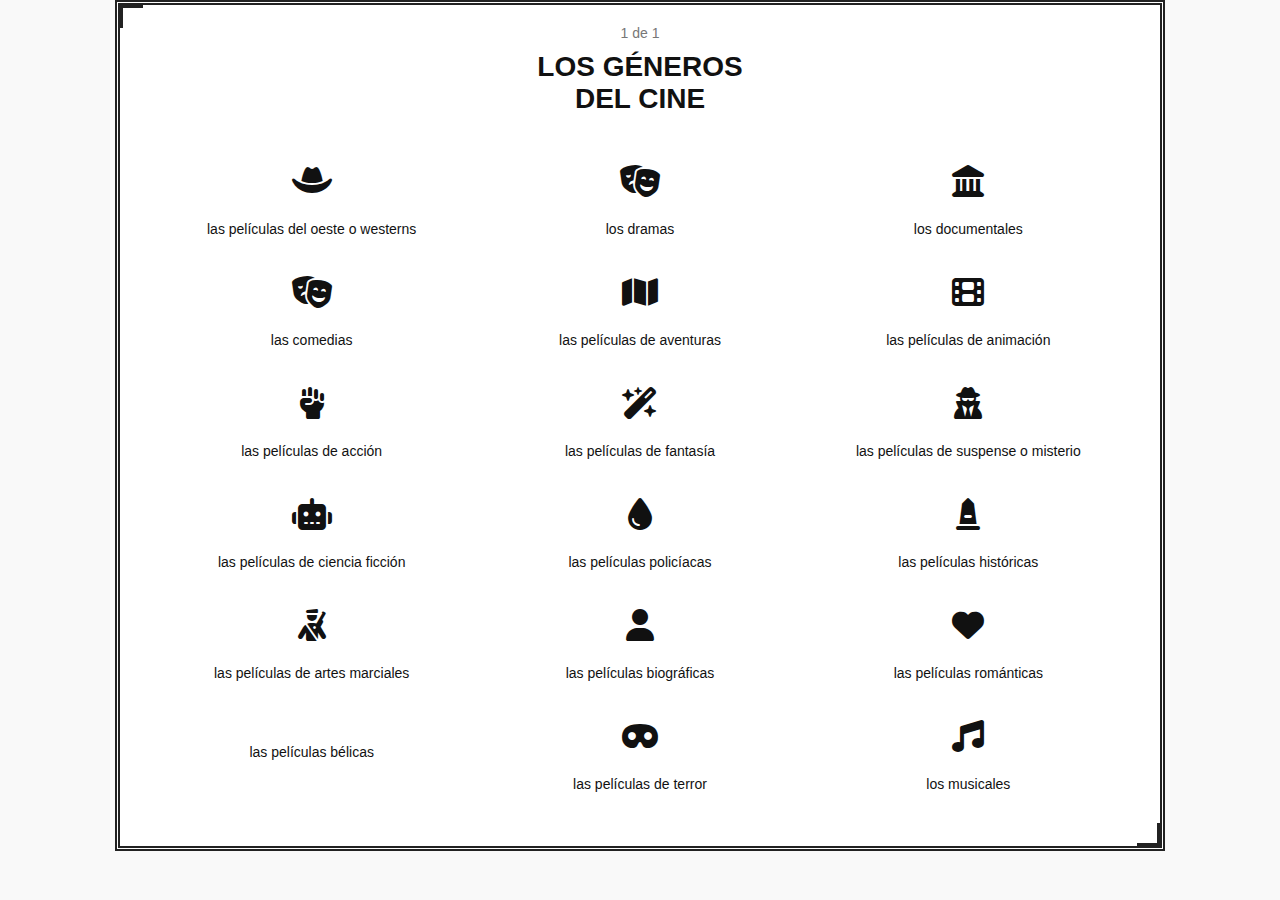
<file: generos.html>
<!DOCTYPE html>
<html lang="es">
<head>
  <meta charset="UTF-8">
  <meta name="viewport" content="width=device-width, initial-scale=1.0">
  <title>Géneros del Cine</title>
  <link rel="stylesheet" href="https://cdnjs.cloudflare.com/ajax/libs/font-awesome/6.4.0/css/all.min.css">
  <link rel="stylesheet" href="genero.css">
</head>
<body>
  <div class="contenedor">
    <header>
      <p class="pagina">1 de 1</p>
      <h1>LOS GÉNEROS<br><span>DEL CINE</span></h1>
    </header>

    <main class="generos">
      <div class="genero"><i class="fas fa-hat-cowboy"></i><p>las películas del oeste o westerns</p></div>
      <div class="genero"><i class="fas fa-theater-masks"></i><p>los dramas</p></div>
      <div class="genero"><i class="fas fa-landmark"></i><p>los documentales</p></div>
      <div class="genero"><i class="fas fa-masks-theater"></i><p>las comedias</p></div>
      <div class="genero"><i class="fas fa-map"></i><p>las películas de aventuras</p></div>
      <div class="genero"><i class="fas fa-film"></i><p>las películas de animación</p></div>
      <div class="genero"><i class="fas fa-fist-raised"></i><p>las películas de acción</p></div>
      <div class="genero"><i class="fas fa-wand-magic-sparkles"></i><p>las películas de fantasía</p></div>
      <div class="genero"><i class="fas fa-user-secret"></i><p>las películas de suspense o misterio</p></div>
      <div class="genero"><i class="fas fa-robot"></i><p>las películas de ciencia ficción</p></div>
      <div class="genero"><i class="fas fa-droplet"></i><p>las películas policíacas</p></div>
      <div class="genero"><i class="fas fa-monument"></i><p>las películas históricas</p></div>
      <div class="genero"><i class="fas fa-person-military-rifle"></i><p>las películas de artes marciales</p></div>
      <div class="genero"><i class="fas fa-user"></i><p>las películas biográficas</p></div>
      <div class="genero"><i class="fas fa-heart"></i><p>las películas románticas</p></div>
      <div class="genero"><i class="fas fa-tank"></i><p>las películas bélicas</p></div>
      <div class="genero"><i class="fas fa-mask"></i><p>las películas de terror</p></div>
      <div class="genero"><i class="fas fa-music"></i><p>los musicales</p></div>
    </main>
  </div>
</body>
</html>
</file>
<file: genero.css>
body {
  margin: 0;
  background: #f9f9f9;
  font-family: Arial, sans-serif;
  color: #111;
}

.contenedor {
  max-width: 1000px;
  margin: auto;
  padding: 20px;
  border: 5px double #222;
  position: relative;
  background: #fff;
}


.contenedor::before,
.contenedor::after {
  content: '';
  position: absolute;
  width: 20px;
  height: 20px;
  border: 3px solid #222;
}

.contenedor::before {
  top: 0;
  left: 0;
  border-right: none;
  border-bottom: none;
}

.contenedor::after {
  bottom: 0;
  right: 0;
  border-left: none;
  border-top: none;
}

header {
  text-align: center;
  margin-bottom: 30px;
}

header h1 {
  font-size: 28px;
  margin: 10px 0 5px;
}

header span {
  font-weight: bold;
}

.web {
  font-size: 14px;
  color: #555;
}

.pagina {
  font-size: 14px;
  color: #777;
  margin: 0;
}

.generos {
  display: grid;
  grid-template-columns: repeat(3, 1fr);
  gap: 25px;
  padding: 20px;
  text-align: center;
}

.genero {
  display: flex;
  flex-direction: column;
  align-items: center;
  font-size: 14px;
  color: #111;
}

.genero i {
  font-size: 32px;
  margin-bottom: 10px;
  color: #111;
}


@media (max-width: 768px) {
  .generos {
    grid-template-columns: repeat(2, 1fr);
  }
}

@media (max-width: 480px) {
  .generos {
    grid-template-columns: 1fr;
  }

  header h1 {
    font-size: 20px;
  }

  .genero i {
    font-size: 28px;
  }
}
</file>
